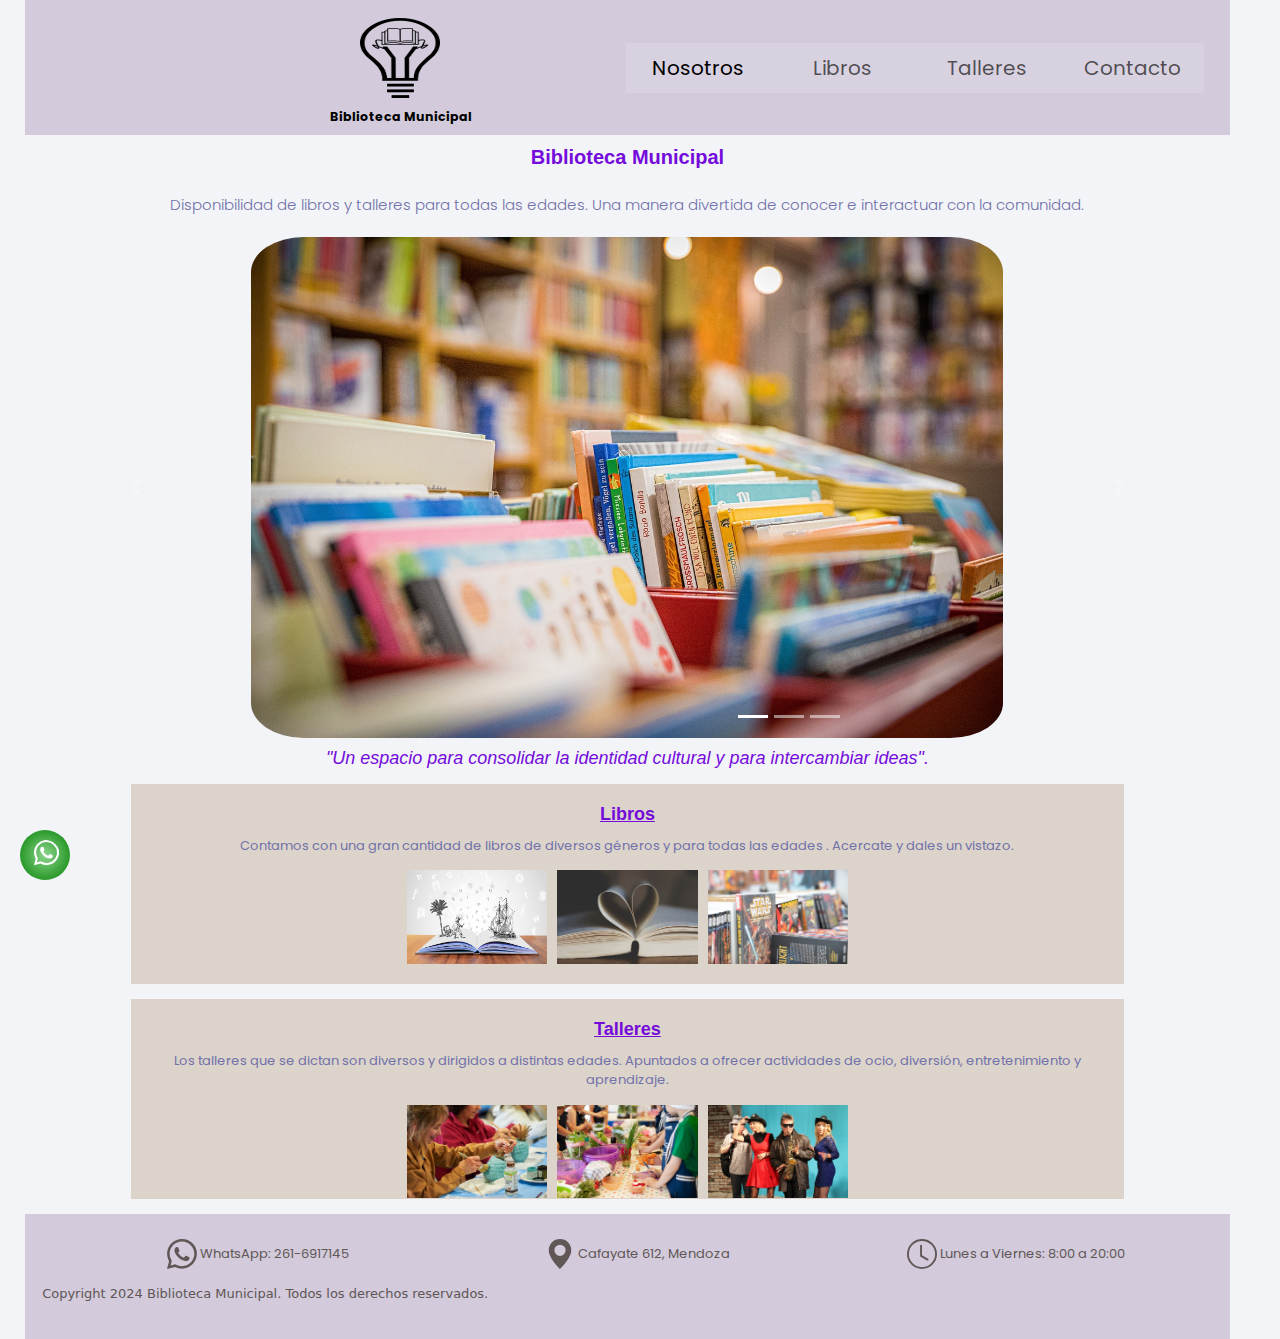
<file: index.html>
<!DOCTYPE html>
<html lang="es">
<head>
    <meta charset="UTF-8">
    <meta name="viewport" content="width=device-width, initial-scale=1.0">
    <link href="https://cdn.jsdelivr.net/npm/bootstrap@5.3.3/dist/css/bootstrap.min.css" rel="stylesheet" integrity="sha384-QWTKZyjpPEjISv5WaRU9OFeRpok6YctnYmDr5pNlyT2bRjXh0JMhjY6hW+ALEwIH" crossorigin="anonymous">
    <link rel="shortcut icon" href="./assets/favicon-16x16.png">
    <link rel="stylesheet" href="./css/styles.css">
    <title>Biblioteca Municipal</title>
</head>
<body>
    <header>
        <nav class="navbar navbar-expand-md">
            <div class="container-fluid">
                <div class="row">
                    <a class="navbar-brand col-sm-6" href="./index.html">
                        <img src="./assets/lightbulb-5379703_1280.png" alt="Logo Biblioteca" class="logo">Biblioteca Municipal
                    </a>
                    <button class="navbar-toggler col-sm-3" type="button" data-bs-toggle="collapse" data-bs-target="#navbarNav" aria-controls="navbarNav" aria-expanded="false" aria-label="Toggle navigation">
                        <span class="navbar-toggler-icon color-icon"></span>
                    </button>
                </div>

                <div class="collapse navbar-collapse" id="navbarNav">
                    <ul class="navbar-nav">
                        <li class="nav-item">
                            <a class="nav-link active" aria-current="page" href="./pages/acerca-de-nosotros.html">Nosotros</a>
                        </li>
                        <li class="nav-item">
                            <a class="nav-link" href="./pages/libros.html">Libros</a>
                        </li>
                        <li class="nav-item">
                            <a class="nav-link" href="./pages/talleres.html">Talleres</a>
                        </li>
                        <li class="nav-item">
                            <a class="nav-link" href="./pages/contacto.html">Contacto</a>
                        </li>
                    </ul>
                </div>
            </div>
        </nav>
    </header>
    <main>
        <section>
            <h1>Biblioteca Municipal</h1>
            <p>Disponibilidad de libros y talleres para todas las edades. Una manera divertida de conocer e interactuar con la comunidad.</p>
            <div id="carouselExampleIndicators" class="carousel slide">
                <div class="carousel-indicators">
                    <button type="button" data-bs-target="#carouselExampleIndicators" data-bs-slide-to="0" class="active" aria-current="true" aria-label="Slide 1"></button>
                    <button type="button" data-bs-target="#carouselExampleIndicators" data-bs-slide-to="1" aria-label="Slide 2"></button>
                    <button type="button" data-bs-target="#carouselExampleIndicators" data-bs-slide-to="2" aria-label="Slide 3"></button>
                </div>
                <div class="carousel-inner">
                    <div class="carousel-item active">
                        <img src="./assets/portada.jpg" alt="Biblioteca1">
                    </div>
                    <div class="carousel-item">
                        <img src="./assets/portada2.jpg" alt="Biblioteca2">
                    </div>
                    <div class="carousel-item">
                        <img src="./assets/portada3.jpg" alt="Biblioteca3">
                    </div>
                </div>
                <button class="carousel-control-prev" type="button" data-bs-target="#carouselExampleIndicators" data-bs-slide="prev">
                    <span class="carousel-control-prev-icon" aria-hidden="true"></span>
                    <span class="visually-hidden">Previous</span>
                </button>
                <button class="carousel-control-next" type="button" data-bs-target="#carouselExampleIndicators" data-bs-slide="next">
                    <span class="carousel-control-next-icon" aria-hidden="true"></span>
                    <span class="visually-hidden">Next</span>
                </button>
            </div>
        </section>
    </main>
    <section>
        <h2><em>"Un espacio para consolidar la identidad cultural y para intercambiar ideas".</em></h2>
        <article>
            <h3><a href="./pages/libros.html">Libros</a></h3>
            <p> Contamos con una gran cantidad de libros de diversos géneros y para todas las edades . Acercate y dales un vistazo.</p>
            <div class="libros">
                <img src="./assets/niños.jpg" alt="Imaginación">
                <img src="./assets/book-3998252_1280.jpg" alt="Libro">
                <img src="./assets/historietas.jpg" alt="Clásicos" >
            </div>
            
        </article>
        <article>
            <h3><a href="./pages/talleres.html">Talleres</a></h3>
            <p>Los talleres que se dictan son diversos y dirigidos a distintas edades. Apuntados a ofrecer actividades de ocio, diversión, entretenimiento y aprendizaje.</p>
            <div class="libros">
                <img src="./assets/workshops-3527974_1280.jpg" alt="Talleres">
                <img src="./assets/tallerninos.jpg" alt="Niños">
                <img src="./assets/tallerteatro (1).jpg" alt="Teatro">
            </div>
        </article>
    </section>
    <div >
        <a href="https://www.whatsapp.com/" target="_blank"><svg xmlns="http://www.w3.org/2000/svg" width="16" height="16" fill="currentColor" class="bi bi-whatsapp btn-wpp" viewBox="0 0 14 19">
            <path d="M13.601 2.326A7.85 7.85 0 0 0 7.994 0C3.627 0 .068 3.558.064 7.926c0 1.399.366 2.76 1.057 3.965L0 16l4.204-1.102a7.9 7.9 0 0 0 3.79.965h.004c4.368 0 7.926-3.558 7.93-7.93A7.9 7.9 0 0 0 13.6 2.326zM7.994 14.521a6.6 6.6 0 0 1-3.356-.92l-.24-.144-2.494.654.666-2.433-.156-.251a6.56 6.56 0 0 1-1.007-3.505c0-3.626 2.957-6.584 6.591-6.584a6.56 6.56 0 0 1 4.66 1.931 6.56 6.56 0 0 1 1.928 4.66c-.004 3.639-2.961 6.592-6.592 6.592m3.615-4.934c-.197-.099-1.17-.578-1.353-.646-.182-.065-.315-.099-.445.099-.133.197-.513.646-.627.775-.114.133-.232.148-.43.05-.197-.1-.836-.308-1.592-.985-.59-.525-.985-1.175-1.103-1.372-.114-.198-.011-.304.088-.403.087-.088.197-.232.296-.346.1-.114.133-.198.198-.33.065-.134.034-.248-.015-.347-.05-.099-.445-1.076-.612-1.47-.16-.389-.323-.335-.445-.34-.114-.007-.247-.007-.38-.007a.73.73 0 0 0-.529.247c-.182.198-.691.677-.691 1.654s.71 1.916.81 2.049c.098.133 1.394 2.132 3.383 2.992.47.205.84.326 1.129.418.475.152.904.129 1.246.08.38-.058 1.171-.48 1.338-.943.164-.464.164-.86.114-.943-.049-.084-.182-.133-.38-.232"/>
        </svg>
        </a>
    </div>
    <footer>
        <nav>
            <!-- iconos rrss linkeados -->
            <ul>
                <li><a href="https://www.whatsapp.com/" target="_blank"><svg xmlns="http://www.w3.org/2000/svg" width="16" height="16" fill="currentColor" class="bi bi-whatsapp" viewBox="0 0 16 16">
                    <path d="M13.601 2.326A7.85 7.85 0 0 0 7.994 0C3.627 0 .068 3.558.064 7.926c0 1.399.366 2.76 1.057 3.965L0 16l4.204-1.102a7.9 7.9 0 0 0 3.79.965h.004c4.368 0 7.926-3.558 7.93-7.93A7.9 7.9 0 0 0 13.6 2.326zM7.994 14.521a6.6 6.6 0 0 1-3.356-.92l-.24-.144-2.494.654.666-2.433-.156-.251a6.56 6.56 0 0 1-1.007-3.505c0-3.626 2.957-6.584 6.591-6.584a6.56 6.56 0 0 1 4.66 1.931 6.56 6.56 0 0 1 1.928 4.66c-.004 3.639-2.961 6.592-6.592 6.592m3.615-4.934c-.197-.099-1.17-.578-1.353-.646-.182-.065-.315-.099-.445.099-.133.197-.513.646-.627.775-.114.133-.232.148-.43.05-.197-.1-.836-.308-1.592-.985-.59-.525-.985-1.175-1.103-1.372-.114-.198-.011-.304.088-.403.087-.088.197-.232.296-.346.1-.114.133-.198.198-.33.065-.134.034-.248-.015-.347-.05-.099-.445-1.076-.612-1.47-.16-.389-.323-.335-.445-.34-.114-.007-.247-.007-.38-.007a.73.73 0 0 0-.529.247c-.182.198-.691.677-.691 1.654s.71 1.916.81 2.049c.098.133 1.394 2.132 3.383 2.992.47.205.84.326 1.129.418.475.152.904.129 1.246.08.38-.058 1.171-.48 1.338-.943.164-.464.164-.86.114-.943-.049-.084-.182-.133-.38-.232"/>
                    </svg></a> WhatsApp: 261-6917145</li>

                <li><a href="https://www.google.com.ar/maps/@-33.0235904,-68.8750592,14z?entry=ttu" target="_blank">
                    <svg xmlns="http://www.w3.org/2000/svg" width="16" height="16" fill="currentColor" class="bi bi-geo-alt-fill" viewBox="0 0 16 16">
                        <path d="M8 16s6-5.686 6-10A6 6 0 0 0 2 6c0 4.314 6 10 6 10m0-7a3 3 0 1 1 0-6 3 3 0 0 1 0 6"/>
                    </svg></a> Cafayate 612, Mendoza</li>

                <li><svg xmlns="http://www.w3.org/2000/svg" width="16" height="16" fill="currentColor" class="bi bi-clock" viewBox="0 0 16 16">
                        <path d="M8 3.5a.5.5 0 0 0-1 0V9a.5.5 0 0 0 .252.434l3.5 2a.5.5 0 0 0 .496-.868L8 8.71z"/>
                        <path d="M8 16A8 8 0 1 0 8 0a8 8 0 0 0 0 16m7-8A7 7 0 1 1 1 8a7 7 0 0 1 14 0"/>
                    </svg> Lunes a Viernes: 8:00 a 20:00 </li>

            </ul>
        </nav>
        <p>Copyright 2024 Biblioteca Municipal. Todos los derechos reservados.</p>
    </footer>
    <script src="https://cdn.jsdelivr.net/npm/bootstrap@5.3.3/dist/js/bootstrap.bundle.min.js" integrity="sha384-YvpcrYf0tY3lHB60NNkmXc5s9fDVZLESaAA55NDzOxhy9GkcIdslK1eN7N6jIeHz" crossorigin="anonymous"></script>   
</body>
</html>
</file>
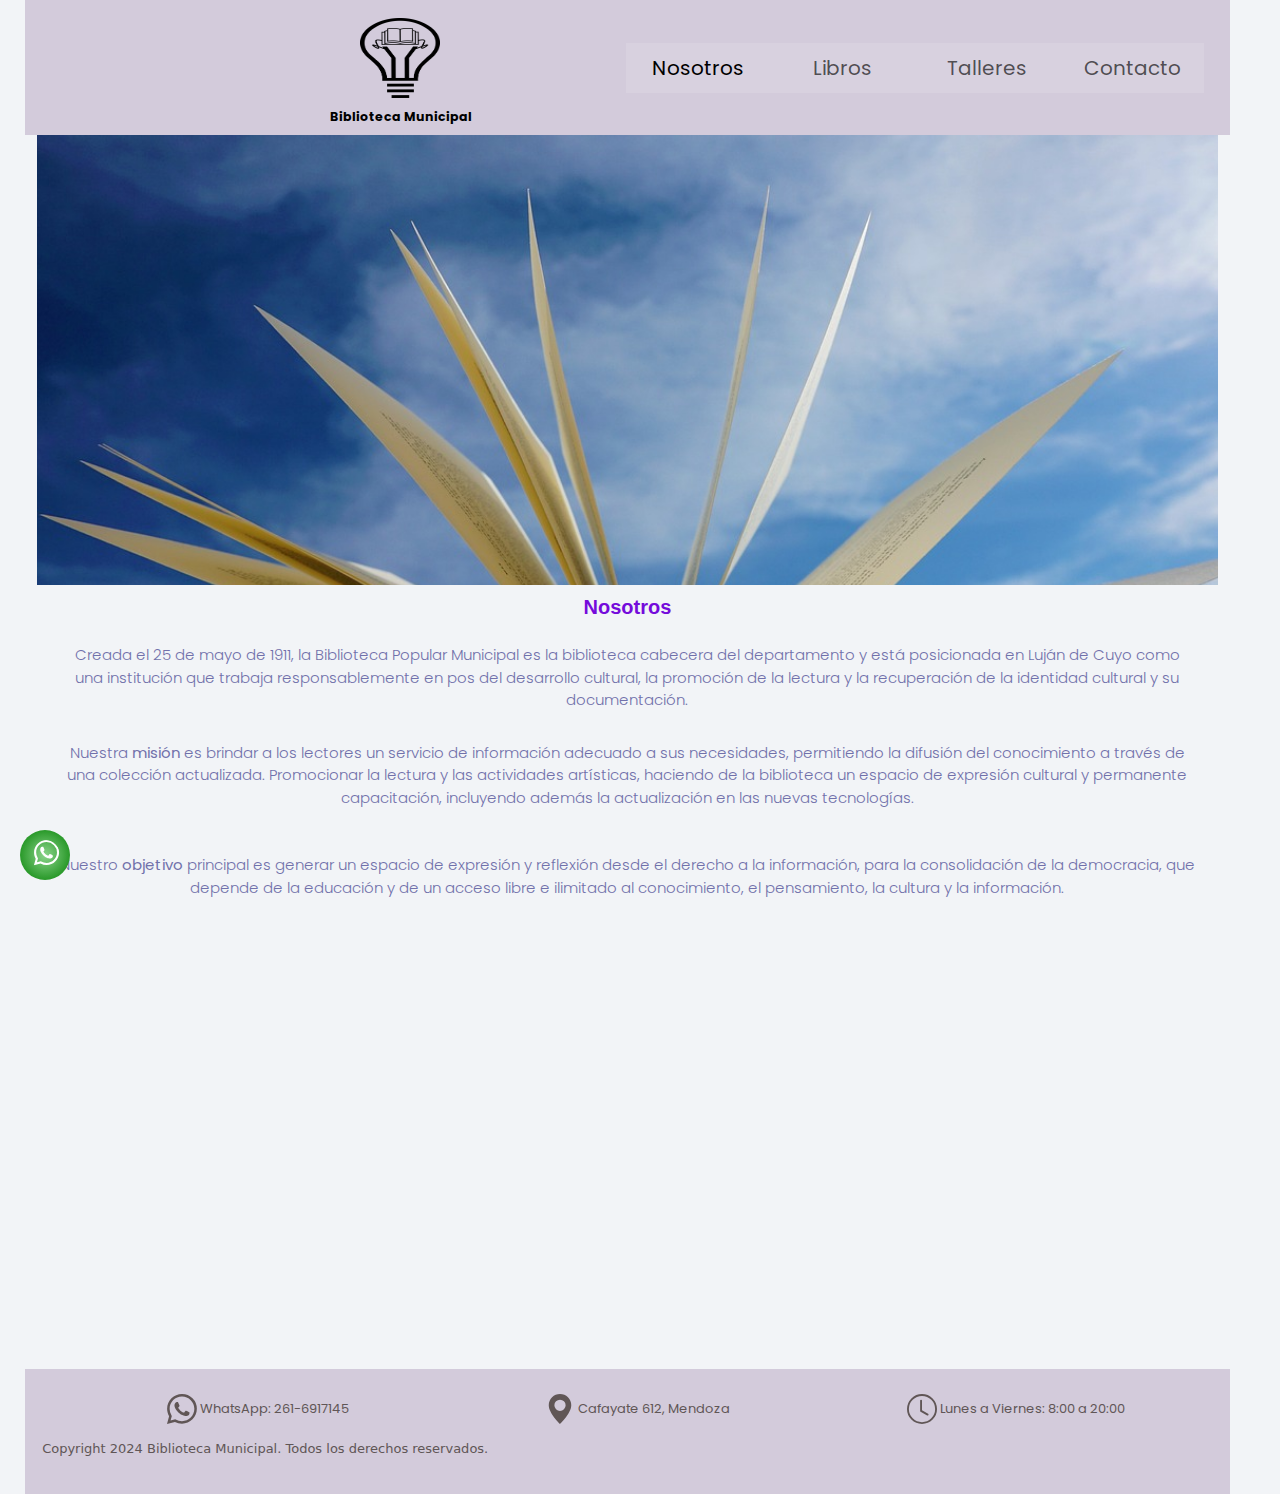
<file: pages/acerca-de-nosotros.html>
<!DOCTYPE html>
<html lang="es">
<head>
    <meta charset="UTF-8">
    <meta name="viewport" content="width=device-width, initial-scale=1.0">
    <link href="https://cdn.jsdelivr.net/npm/bootstrap@5.3.3/dist/css/bootstrap.min.css" rel="stylesheet" integrity="sha384-QWTKZyjpPEjISv5WaRU9OFeRpok6YctnYmDr5pNlyT2bRjXh0JMhjY6hW+ALEwIH" crossorigin="anonymous">
    <link rel="shortcut icon" href="../assets/favicon-16x16.png">
    <link rel="stylesheet" href="../css/styles.css">
    <title>Nosotros</title>
</head>
<body>
    <header>
        <nav class="navbar navbar-expand-md">
            <div class="container-fluid">
                <div class="row">
                    <a class="navbar-brand col-sm-6" href="../index.html">
                        <img src="../assets/lightbulb-5379703_1280.png" alt="Logo Biblioteca" class="logo">Biblioteca Municipal
                    </a>
                    <button class="navbar-toggler col-sm-3" type="button" data-bs-toggle="collapse" data-bs-target="#navbarNav" aria-controls="navbarNav" aria-expanded="false" aria-label="Toggle navigation">
                        <span class="navbar-toggler-icon color-icon"></span>
                    </button>
                </div>
                <div class="collapse navbar-collapse" id="navbarNav">
                    <ul class="navbar-nav">
                        <li class="nav-item">
                            <a class="nav-link active" aria-current="page" href="./acerca-de-nosotros.html">Nosotros</a>
                        </li>
                        <li class="nav-item">
                            <a class="nav-link" href="./libros.html">Libros</a>
                        </li>
                        <li class="nav-item">
                            <a class="nav-link" href="./talleres.html">Talleres</a>
                        </li>
                        <li class="nav-item">
                            <a class="nav-link" href="./contacto.html">Contacto</a>
                        </li>
                    </ul>
                </div>
            </div>
        </nav>
    </header>
    <main>
        <!-- Imagen parallax-->
        <section class="parallax"></section>
        <section>
            <h1>Nosotros</h1>
            <p>Creada el 25 de mayo de 1911, la Biblioteca Popular Municipal  es la biblioteca cabecera del departamento y está posicionada en Luján de Cuyo como una institución que trabaja responsablemente en pos del desarrollo cultural, la promoción de la lectura y la recuperación de la identidad cultural y su documentación.
            </p>
        </section>
        <section>
            <p>Nuestra <strong>misión</strong> es brindar a los lectores un servicio de información adecuado a sus necesidades, permitiendo la difusión del conocimiento a través de una colección actualizada. Promocionar la lectura y las actividades artísticas, haciendo de la biblioteca un espacio de expresión cultural y permanente capacitación, incluyendo además la actualización en las nuevas tecnologías.
            </p>
            <br>
            <p> Nuestro <strong>objetivo</strong> principal es generar un espacio de expresión y reflexión desde el derecho a la información, para la consolidación de la democracia, que depende de la educación y de un acceso libre e ilimitado al conocimiento, el pensamiento, la cultura y la información.
            </p>
        </section>
    </main>
    <div >
        <a href="https://www.whatsapp.com/" target="_blank"><svg xmlns="http://www.w3.org/2000/svg" width="16" height="16" fill="currentColor" class="bi bi-whatsapp btn-wpp" viewBox="0 0 14 19">
            <path d="M13.601 2.326A7.85 7.85 0 0 0 7.994 0C3.627 0 .068 3.558.064 7.926c0 1.399.366 2.76 1.057 3.965L0 16l4.204-1.102a7.9 7.9 0 0 0 3.79.965h.004c4.368 0 7.926-3.558 7.93-7.93A7.9 7.9 0 0 0 13.6 2.326zM7.994 14.521a6.6 6.6 0 0 1-3.356-.92l-.24-.144-2.494.654.666-2.433-.156-.251a6.56 6.56 0 0 1-1.007-3.505c0-3.626 2.957-6.584 6.591-6.584a6.56 6.56 0 0 1 4.66 1.931 6.56 6.56 0 0 1 1.928 4.66c-.004 3.639-2.961 6.592-6.592 6.592m3.615-4.934c-.197-.099-1.17-.578-1.353-.646-.182-.065-.315-.099-.445.099-.133.197-.513.646-.627.775-.114.133-.232.148-.43.05-.197-.1-.836-.308-1.592-.985-.59-.525-.985-1.175-1.103-1.372-.114-.198-.011-.304.088-.403.087-.088.197-.232.296-.346.1-.114.133-.198.198-.33.065-.134.034-.248-.015-.347-.05-.099-.445-1.076-.612-1.47-.16-.389-.323-.335-.445-.34-.114-.007-.247-.007-.38-.007a.73.73 0 0 0-.529.247c-.182.198-.691.677-.691 1.654s.71 1.916.81 2.049c.098.133 1.394 2.132 3.383 2.992.47.205.84.326 1.129.418.475.152.904.129 1.246.08.38-.058 1.171-.48 1.338-.943.164-.464.164-.86.114-.943-.049-.084-.182-.133-.38-.232"/>
        </svg>
        </a>
    </div>
    <aside class="parallax"></aside>
    <footer>
        <nav>
            <!-- iconos rrss linkeados -->
            <ul>
                <li><a href="https://www.whatsapp.com/" target="_blank"><svg xmlns="http://www.w3.org/2000/svg" width="16" height="16" fill="currentColor" class="bi bi-whatsapp" viewBox="0 0 16 16">
                    <path d="M13.601 2.326A7.85 7.85 0 0 0 7.994 0C3.627 0 .068 3.558.064 7.926c0 1.399.366 2.76 1.057 3.965L0 16l4.204-1.102a7.9 7.9 0 0 0 3.79.965h.004c4.368 0 7.926-3.558 7.93-7.93A7.9 7.9 0 0 0 13.6 2.326zM7.994 14.521a6.6 6.6 0 0 1-3.356-.92l-.24-.144-2.494.654.666-2.433-.156-.251a6.56 6.56 0 0 1-1.007-3.505c0-3.626 2.957-6.584 6.591-6.584a6.56 6.56 0 0 1 4.66 1.931 6.56 6.56 0 0 1 1.928 4.66c-.004 3.639-2.961 6.592-6.592 6.592m3.615-4.934c-.197-.099-1.17-.578-1.353-.646-.182-.065-.315-.099-.445.099-.133.197-.513.646-.627.775-.114.133-.232.148-.43.05-.197-.1-.836-.308-1.592-.985-.59-.525-.985-1.175-1.103-1.372-.114-.198-.011-.304.088-.403.087-.088.197-.232.296-.346.1-.114.133-.198.198-.33.065-.134.034-.248-.015-.347-.05-.099-.445-1.076-.612-1.47-.16-.389-.323-.335-.445-.34-.114-.007-.247-.007-.38-.007a.73.73 0 0 0-.529.247c-.182.198-.691.677-.691 1.654s.71 1.916.81 2.049c.098.133 1.394 2.132 3.383 2.992.47.205.84.326 1.129.418.475.152.904.129 1.246.08.38-.058 1.171-.48 1.338-.943.164-.464.164-.86.114-.943-.049-.084-.182-.133-.38-.232"/>
                </svg></a> WhatsApp: 261-6917145</li>

                <li><a href="https://www.google.com.ar/maps/@-33.0235904,-68.8750592,14z?entry=ttu" target="_blank">
                    <svg xmlns="http://www.w3.org/2000/svg" width="16" height="16" fill="currentColor" class="bi bi-geo-alt-fill" viewBox="0 0 16 16">
                        <path d="M8 16s6-5.686 6-10A6 6 0 0 0 2 6c0 4.314 6 10 6 10m0-7a3 3 0 1 1 0-6 3 3 0 0 1 0 6"/>
                    </svg></a> Cafayate 612, Mendoza</li>

                    <li><svg xmlns="http://www.w3.org/2000/svg" width="16" height="16" fill="currentColor" class="bi bi-clock" viewBox="0 0 16 16">
                        <path d="M8 3.5a.5.5 0 0 0-1 0V9a.5.5 0 0 0 .252.434l3.5 2a.5.5 0 0 0 .496-.868L8 8.71z"/>
                        <path d="M8 16A8 8 0 1 0 8 0a8 8 0 0 0 0 16m7-8A7 7 0 1 1 1 8a7 7 0 0 1 14 0"/>
                    </svg> Lunes a Viernes: 8:00 a 20:00 </li>

            </ul>
        </nav>
        <p>Copyright 2024 Biblioteca Municipal. Todos los derechos reservados.</p>
    </footer>
    <script src="https://cdn.jsdelivr.net/npm/bootstrap@5.3.3/dist/js/bootstrap.bundle.min.js" integrity="sha384-YvpcrYf0tY3lHB60NNkmXc5s9fDVZLESaAA55NDzOxhy9GkcIdslK1eN7N6jIeHz" crossorigin="anonymous"></script>
</body>
</html>
</file>
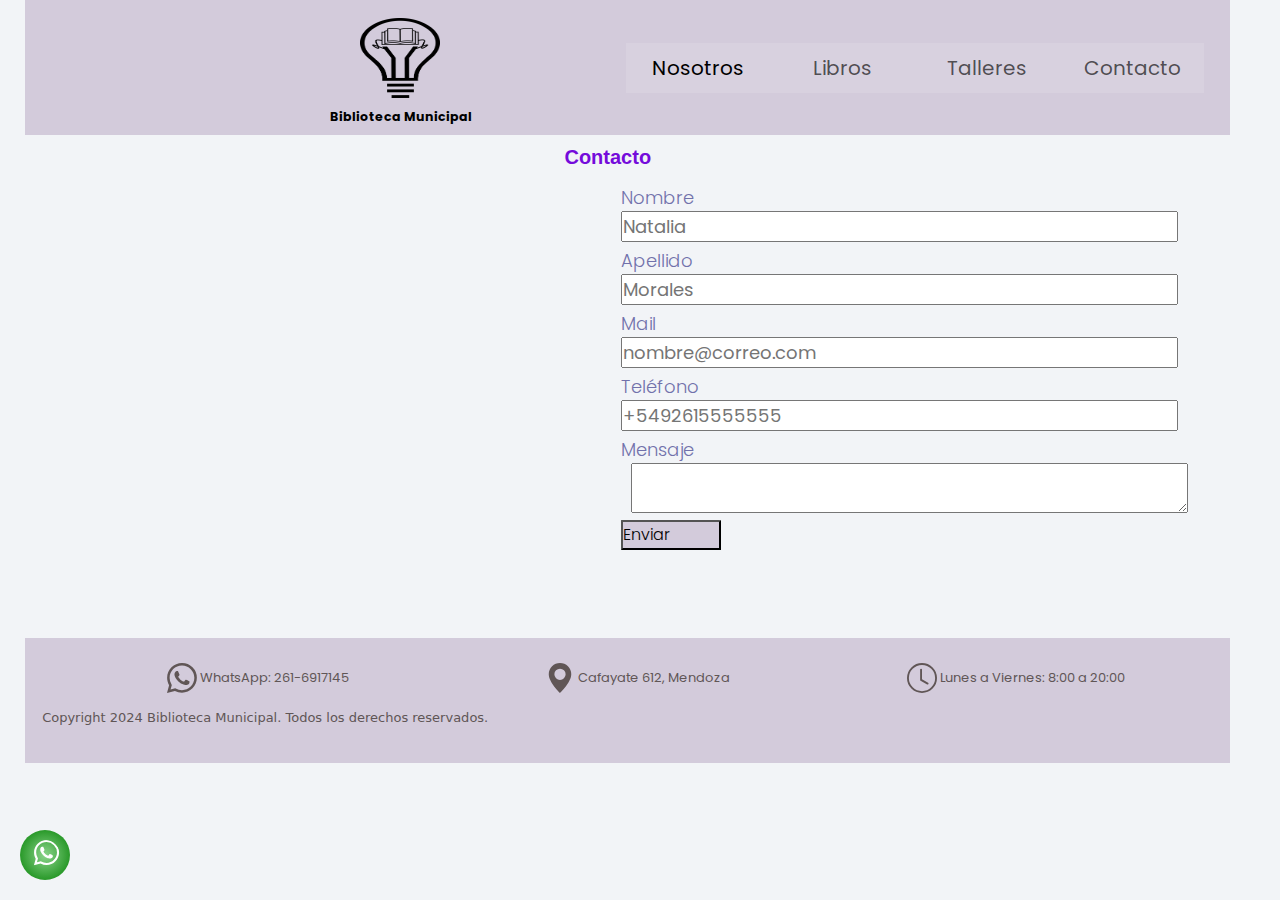
<file: pages/contacto.html>
<!DOCTYPE html>
<html lang="es">
<head>
    <meta charset="UTF-8">
    <meta name="viewport" content="width=device-width, initial-scale=1.0">
    <link href="https://cdn.jsdelivr.net/npm/bootstrap@5.3.3/dist/css/bootstrap.min.css" rel="stylesheet" integrity="sha384-QWTKZyjpPEjISv5WaRU9OFeRpok6YctnYmDr5pNlyT2bRjXh0JMhjY6hW+ALEwIH" crossorigin="anonymous">
    <link rel="shortcut icon" href="../assets/favicon-16x16.png">
    <link rel="stylesheet" href="../css/styles.css">
    <title>Contacto</title>
</head>
<body>
    <header>
        <nav class="navbar navbar-expand-md">
            <div class="container-fluid">
                <div class="row">
                    <a class="navbar-brand col-sm-6" href="../index.html">
                        <img src="../assets/lightbulb-5379703_1280.png" alt="Logo Biblioteca" class="logo">Biblioteca Municipal
                    </a>
                    <button class="navbar-toggler col-sm-3" type="button" data-bs-toggle="collapse" data-bs-target="#navbarNav" aria-controls="navbarNav" aria-expanded="false" aria-label="Toggle navigation">
                        <span class="navbar-toggler-icon color-icon"></span>
                    </button>
                </div>
                <div class="collapse navbar-collapse" id="navbarNav">
                    <ul class="navbar-nav">
                        <li class="nav-item">
                            <a class="nav-link active" aria-current="page" href="./acerca-de-nosotros.html">Nosotros</a>
                        </li>
                        <li class="nav-item">
                            <a class="nav-link" href="./libros.html">Libros</a>
                        </li>
                        <li class="nav-item">
                            <a class="nav-link" href="./talleres.html">Talleres</a>
                        </li>
                        <li class="nav-item">
                            <a class="nav-link" href="./contacto.html">Contacto</a>
                        </li>
                    </ul>
                </div>
            </div>
        </nav>
    </header>
    <main class="container-fluid">
        <section class="row">
            <div class="col-12">
                <h1>Contacto</h1>
            </div>
            <div class="col-sm-12 col-md-6">
                <iframe src="https://www.google.com/maps/embed?pb=!1m18!1m12!1m3!1d1673.7935179159035!2d-68.84734126136631!3d-32.96191079339675!2m3!1f0!2f0!3f0!3m2!1i1024!2i768!4f13.1!3m3!1m2!1s0x967e0ba5f302a7af%3A0xb6b54bc913b01a74!2sCafayate%20612%2C%20Luj%C3%A1n%20de%20Cuyo%2C%20Mendoza!5e0!3m2!1ses!2sar!4v1712606225138!5m2!1ses!2sar" width="600" height="450" style="border:0;" allowfullscreen="" loading="lazy" referrerpolicy="no-referrer-when-downgrade"></iframe>
            </div>
            <div class="col-sm-12 col-md-6">
                <form>
                    <label for="nombre">Nombre</label>
                    <input type="text" name="name" id="nombre" placeholder="Natalia">
                    <label for="apellido">Apellido</label>
                    <input type="text" name="apellido" id="apellido" placeholder="Morales">
                    <label for="email">Mail</label>
                    <input type="email" name="correo" id="email" placeholder="nombre@correo.com">
                    <label for="celular">Teléfono</label>
                    <input type="tel" name="tel" id="celular" placeholder="+5492615555555">
                    <label for="mensaje">Mensaje</label>
                    <textarea name="message" id="mensaje" cols="30" rows="10"></textarea>
                    <input type="submit" value="Enviar" class="btn-submit">
                </form>
            </div>
        </section>
    </main>
    <div>
        <a href="https://www.whatsapp.com/" target="_blank"><svg xmlns="http://www.w3.org/2000/svg" width="16" height="16" fill="currentColor" class="bi bi-whatsapp btn-wpp" viewBox="0 0 14 19">
            <path d="M13.601 2.326A7.85 7.85 0 0 0 7.994 0C3.627 0 .068 3.558.064 7.926c0 1.399.366 2.76 1.057 3.965L0 16l4.204-1.102a7.9 7.9 0 0 0 3.79.965h.004c4.368 0 7.926-3.558 7.93-7.93A7.9 7.9 0 0 0 13.6 2.326zM7.994 14.521a6.6 6.6 0 0 1-3.356-.92l-.24-.144-2.494.654.666-2.433-.156-.251a6.56 6.56 0 0 1-1.007-3.505c0-3.626 2.957-6.584 6.591-6.584a6.56 6.56 0 0 1 4.66 1.931 6.56 6.56 0 0 1 1.928 4.66c-.004 3.639-2.961 6.592-6.592 6.592m3.615-4.934c-.197-.099-1.17-.578-1.353-.646-.182-.065-.315-.099-.445.099-.133.197-.513.646-.627.775-.114.133-.232.148-.43.05-.197-.1-.836-.308-1.592-.985-.59-.525-.985-1.175-1.103-1.372-.114-.198-.011-.304.088-.403.087-.088.197-.232.296-.346.1-.114.133-.198.198-.33.065-.134.034-.248-.015-.347-.05-.099-.445-1.076-.612-1.47-.16-.389-.323-.335-.445-.34-.114-.007-.247-.007-.38-.007a.73.73 0 0 0-.529.247c-.182.198-.691.677-.691 1.654s.71 1.916.81 2.049c.098.133 1.394 2.132 3.383 2.992.47.205.84.326 1.129.418.475.152.904.129 1.246.08.38-.058 1.171-.48 1.338-.943.164-.464.164-.86.114-.943-.049-.084-.182-.133-.38-.232"/>
        </svg>
        </a>
    </div>
    <footer>
        <nav>
            <!--iconos rrss linkeados-->
            <ul>
                <li><a href="https://www.whatsapp.com/" target="_blank"><svg xmlns="http://www.w3.org/2000/svg" width="16" height="16" fill="currentColor" class="bi bi-whatsapp" viewBox="0 0 16 16">
                    <path d="M13.601 2.326A7.85 7.85 0 0 0 7.994 0C3.627 0 .068 3.558.064 7.926c0 1.399.366 2.76 1.057 3.965L0 16l4.204-1.102a7.9 7.9 0 0 0 3.79.965h.004c4.368 0 7.926-3.558 7.93-7.93A7.9 7.9 0 0 0 13.6 2.326zM7.994 14.521a6.6 6.6 0 0 1-3.356-.92l-.24-.144-2.494.654.666-2.433-.156-.251a6.56 6.56 0 0 1-1.007-3.505c0-3.626 2.957-6.584 6.591-6.584a6.56 6.56 0 0 1 4.66 1.931 6.56 6.56 0 0 1 1.928 4.66c-.004 3.639-2.961 6.592-6.592 6.592m3.615-4.934c-.197-.099-1.17-.578-1.353-.646-.182-.065-.315-.099-.445.099-.133.197-.513.646-.627.775-.114.133-.232.148-.43.05-.197-.1-.836-.308-1.592-.985-.59-.525-.985-1.175-1.103-1.372-.114-.198-.011-.304.088-.403.087-.088.197-.232.296-.346.1-.114.133-.198.198-.33.065-.134.034-.248-.015-.347-.05-.099-.445-1.076-.612-1.47-.16-.389-.323-.335-.445-.34-.114-.007-.247-.007-.38-.007a.73.73 0 0 0-.529.247c-.182.198-.691.677-.691 1.654s.71 1.916.81 2.049c.098.133 1.394 2.132 3.383 2.992.47.205.84.326 1.129.418.475.152.904.129 1.246.08.38-.058 1.171-.48 1.338-.943.164-.464.164-.86.114-.943-.049-.084-.182-.133-.38-.232"/>
                </svg></a> WhatsApp: 261-6917145</li>

                <li><a href="https://www.google.com.ar/maps/@-33.0235904,-68.8750592,14z?entry=ttu" target="_blank">
                    <svg xmlns="http://www.w3.org/2000/svg" width="16" height="16" fill="currentColor" class="bi bi-geo-alt-fill" viewBox="0 0 16 16">
                        <path d="M8 16s6-5.686 6-10A6 6 0 0 0 2 6c0 4.314 6 10 6 10m0-7a3 3 0 1 1 0-6 3 3 0 0 1 0 6"/>
                    </svg></a> Cafayate 612, Mendoza</li>

                    <li><svg xmlns="http://www.w3.org/2000/svg" width="16" height="16" fill="currentColor" class="bi bi-clock" viewBox="0 0 16 16">
                        <path d="M8 3.5a.5.5 0 0 0-1 0V9a.5.5 0 0 0 .252.434l3.5 2a.5.5 0 0 0 .496-.868L8 8.71z"/>
                        <path d="M8 16A8 8 0 1 0 8 0a8 8 0 0 0 0 16m7-8A7 7 0 1 1 1 8a7 7 0 0 1 14 0"/>
                    </svg> Lunes a Viernes: 8:00 a 20:00 </li>

            </ul>
        </nav>
        <p>Copyright 2024 Biblioteca Municipal. Todos los derechos reservados.</p>
    </footer>
    <script src="https://cdn.jsdelivr.net/npm/bootstrap@5.3.3/dist/js/bootstrap.bundle.min.js" integrity="sha384-YvpcrYf0tY3lHB60NNkmXc5s9fDVZLESaAA55NDzOxhy9GkcIdslK1eN7N6jIeHz" crossorigin="anonymous"></script>
</body>
</html>
</file>
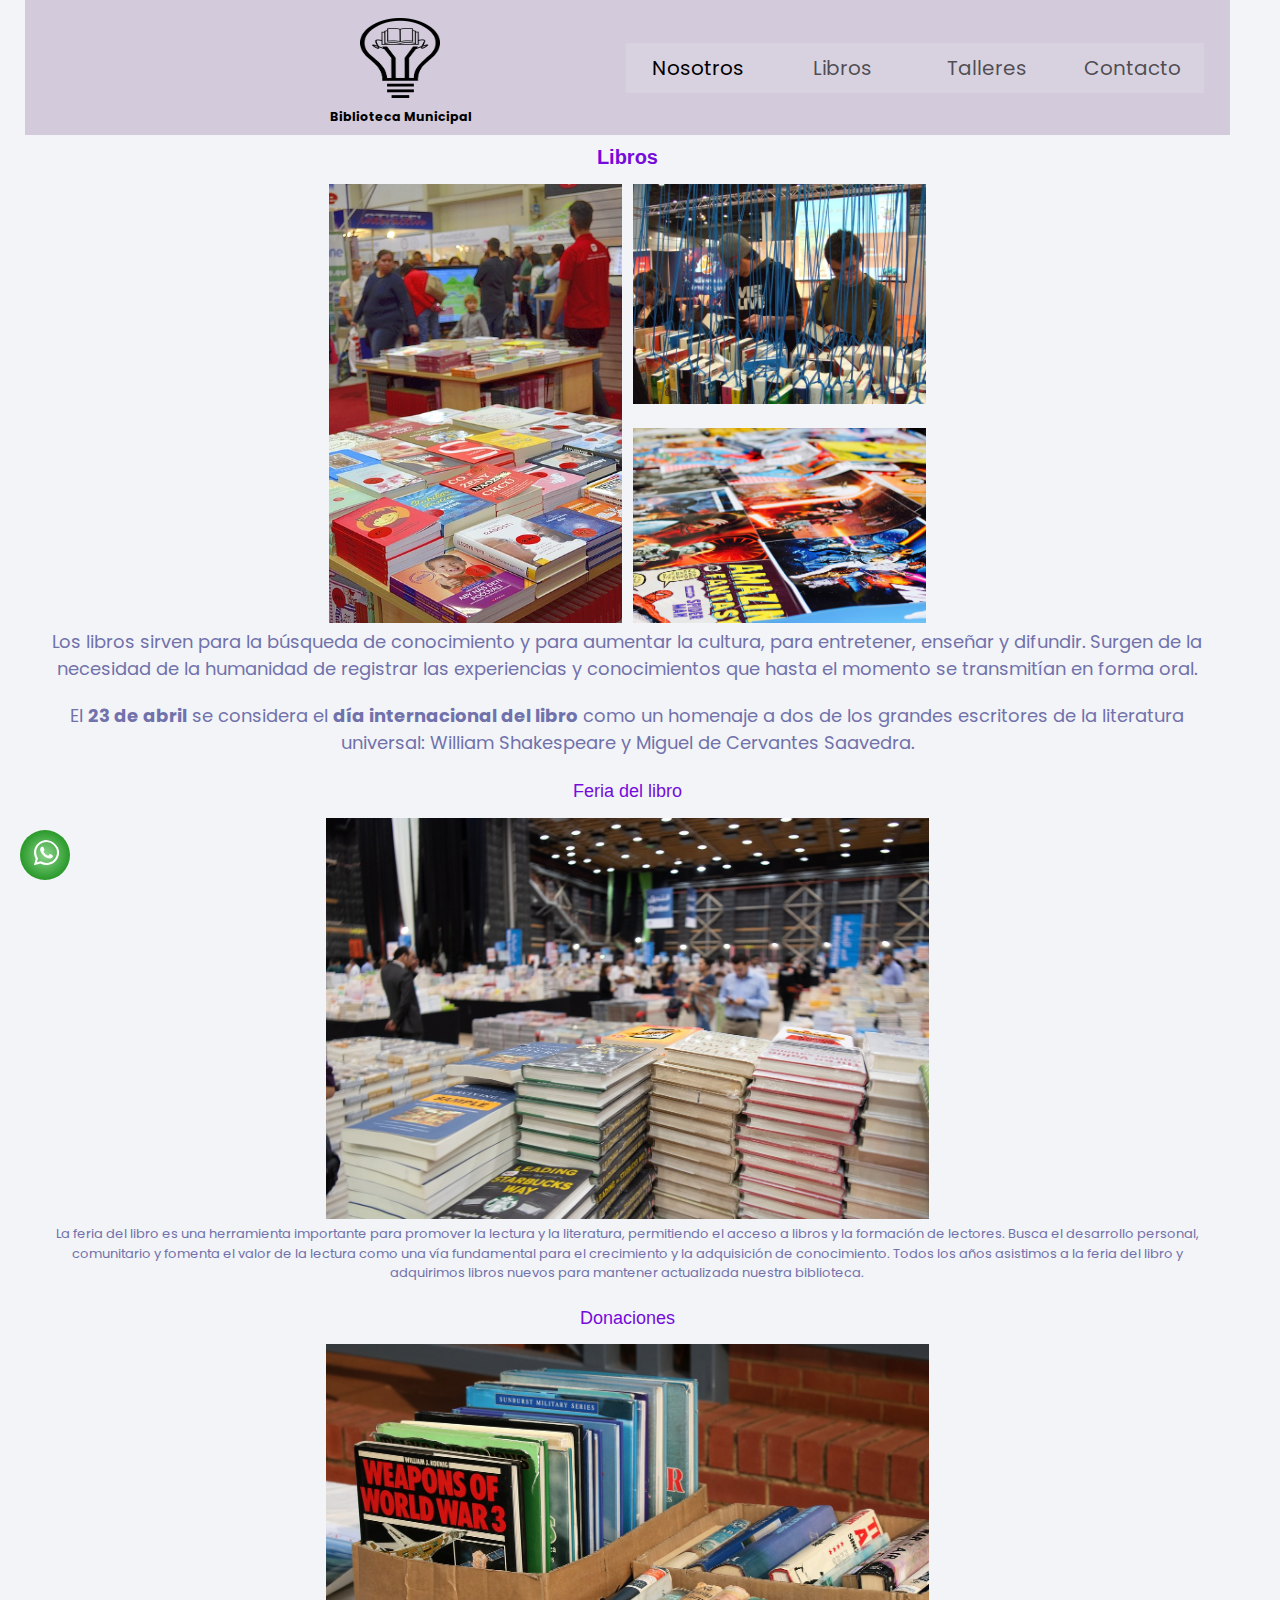
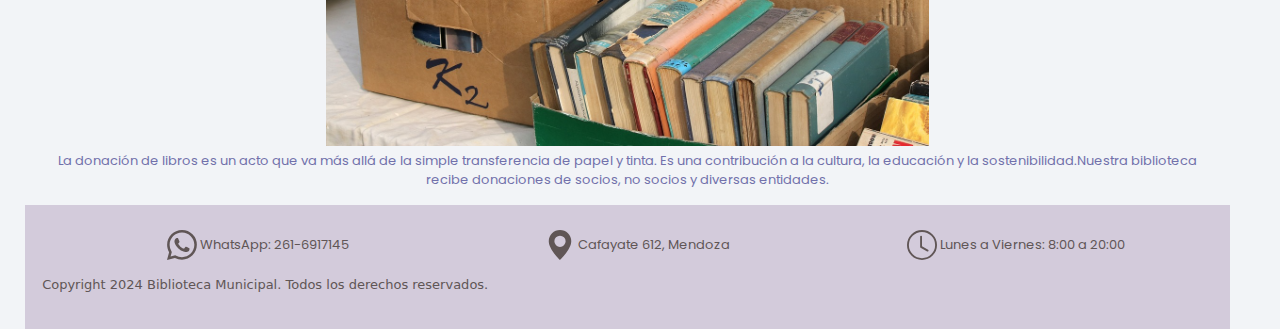
<file: pages/libros.html>
<!DOCTYPE html>
<html lang="es">
<head>
    <meta charset="UTF-8">
    <meta name="viewport" content="width=device-width, initial-scale=1.0">
    <link href="https://cdn.jsdelivr.net/npm/bootstrap@5.3.3/dist/css/bootstrap.min.css" rel="stylesheet" integrity="sha384-QWTKZyjpPEjISv5WaRU9OFeRpok6YctnYmDr5pNlyT2bRjXh0JMhjY6hW+ALEwIH" crossorigin="anonymous">
    <link rel="shortcut icon" href="../assets/favicon-16x16.png">
    <link rel="stylesheet" href="../css/styles.css">
    <title>Libros</title>
</head>
<body>
    <header>
        <nav class="navbar navbar-expand-md">
            <div class="container-fluid">
                <div class="row">
                    <a class="navbar-brand col-sm-6" href="../index.html">
                        <img src="../assets/lightbulb-5379703_1280.png" alt="Logo Biblioteca" class="logo">Biblioteca Municipal
                    </a>
                    <button class="navbar-toggler col-sm-3" type="button" data-bs-toggle="collapse" data-bs-target="#navbarNav" aria-controls="navbarNav" aria-expanded="false" aria-label="Toggle navigation">
                        <span class="navbar-toggler-icon color-icon"></span>
                    </button>
                </div>
                <div class="collapse navbar-collapse" id="navbarNav">
                    <ul class="navbar-nav">
                        <li class="nav-item">
                            <a class="nav-link active" aria-current="page" href="./acerca-de-nosotros.html">Nosotros</a>
                        </li>
                        <li class="nav-item">
                            <a class="nav-link" href="./libros.html">Libros</a>
                        </li>
                        <li class="nav-item">
                            <a class="nav-link" href="./talleres.html">Talleres</a>
                        </li>
                        <li class="nav-item">
                            <a class="nav-link" href="./contacto.html">Contacto</a>
                        </li>
                    </ul>
                </div>
            </div>
        </nav>
    </header>
    <main>
        <h1>Libros</h1>
        <div class="grid-galeria">
            <img src="../assets/feria1.jpg" alt="libro1" class="galeria-img-uno">
            <img src="../assets/feria2.jpg" alt="libro2" class="galeria-img-dos">
            <img src="../assets/feria3.jpg" alt="libro3" class="galeria-img-tres">
        </div>
        <p>Los libros sirven para la búsqueda de conocimiento y para aumentar la cultura, para entretener, enseñar y difundir. Surgen de la necesidad de la humanidad de registrar las experiencias y conocimientos que hasta el momento se transmitían en forma oral.
        </p>
        <p>El <strong>23 de abril</strong>  se considera el <strong>día internacional del libro</strong>  como un homenaje a dos de los grandes escritores de la literatura universal: William Shakespeare y Miguel de Cervantes Saavedra.
        </p>
    </main>
    <section>
        <h2>Feria del libro</h2>
        <img src="../assets/books-5053733_1280.jpg" alt="Feria del libro" class="feria-img">
        <p>La feria del libro es una herramienta importante para promover la lectura y la literatura, permitiendo el acceso a libros y la formación de lectores. Busca el desarrollo personal, comunitario y fomenta el valor de la lectura como una vía fundamental para el crecimiento y la adquisición de conocimiento. Todos los años asistimos a la feria del libro y adquirimos libros nuevos para mantener actualizada nuestra biblioteca.</p>
    </section>
    <section>
        <h2>Donaciones</h2>
        <img src="../assets/collection-of-old-books-3187708_1280.jpg" alt="Donaciones"  class="donaciones-img">
        <p>La donación de libros es un acto que va más allá de la simple transferencia de papel y tinta. Es una contribución a la cultura, la educación y la sostenibilidad.Nuestra biblioteca recibe donaciones de socios, no socios y diversas entidades.</p>    
    </section>
    <div >
        <a href="https://www.whatsapp.com/" target="_blank"><svg xmlns="http://www.w3.org/2000/svg" width="16" height="16" fill="currentColor" class="bi bi-whatsapp btn-wpp" viewBox="0 0 14 19">
            <path d="M13.601 2.326A7.85 7.85 0 0 0 7.994 0C3.627 0 .068 3.558.064 7.926c0 1.399.366 2.76 1.057 3.965L0 16l4.204-1.102a7.9 7.9 0 0 0 3.79.965h.004c4.368 0 7.926-3.558 7.93-7.93A7.9 7.9 0 0 0 13.6 2.326zM7.994 14.521a6.6 6.6 0 0 1-3.356-.92l-.24-.144-2.494.654.666-2.433-.156-.251a6.56 6.56 0 0 1-1.007-3.505c0-3.626 2.957-6.584 6.591-6.584a6.56 6.56 0 0 1 4.66 1.931 6.56 6.56 0 0 1 1.928 4.66c-.004 3.639-2.961 6.592-6.592 6.592m3.615-4.934c-.197-.099-1.17-.578-1.353-.646-.182-.065-.315-.099-.445.099-.133.197-.513.646-.627.775-.114.133-.232.148-.43.05-.197-.1-.836-.308-1.592-.985-.59-.525-.985-1.175-1.103-1.372-.114-.198-.011-.304.088-.403.087-.088.197-.232.296-.346.1-.114.133-.198.198-.33.065-.134.034-.248-.015-.347-.05-.099-.445-1.076-.612-1.47-.16-.389-.323-.335-.445-.34-.114-.007-.247-.007-.38-.007a.73.73 0 0 0-.529.247c-.182.198-.691.677-.691 1.654s.71 1.916.81 2.049c.098.133 1.394 2.132 3.383 2.992.47.205.84.326 1.129.418.475.152.904.129 1.246.08.38-.058 1.171-.48 1.338-.943.164-.464.164-.86.114-.943-.049-.084-.182-.133-.38-.232"/>
        </svg>
        </a>
    </div>
    <footer>
        <nav>
            <!--iconos rrss linkeados-->
            <ul>
                <li><a href="https://www.whatsapp.com/" target="_blank"><svg xmlns="http://www.w3.org/2000/svg" width="16" height="16" fill="currentColor" class="bi bi-whatsapp" viewBox="0 0 16 16">
                    <path d="M13.601 2.326A7.85 7.85 0 0 0 7.994 0C3.627 0 .068 3.558.064 7.926c0 1.399.366 2.76 1.057 3.965L0 16l4.204-1.102a7.9 7.9 0 0 0 3.79.965h.004c4.368 0 7.926-3.558 7.93-7.93A7.9 7.9 0 0 0 13.6 2.326zM7.994 14.521a6.6 6.6 0 0 1-3.356-.92l-.24-.144-2.494.654.666-2.433-.156-.251a6.56 6.56 0 0 1-1.007-3.505c0-3.626 2.957-6.584 6.591-6.584a6.56 6.56 0 0 1 4.66 1.931 6.56 6.56 0 0 1 1.928 4.66c-.004 3.639-2.961 6.592-6.592 6.592m3.615-4.934c-.197-.099-1.17-.578-1.353-.646-.182-.065-.315-.099-.445.099-.133.197-.513.646-.627.775-.114.133-.232.148-.43.05-.197-.1-.836-.308-1.592-.985-.59-.525-.985-1.175-1.103-1.372-.114-.198-.011-.304.088-.403.087-.088.197-.232.296-.346.1-.114.133-.198.198-.33.065-.134.034-.248-.015-.347-.05-.099-.445-1.076-.612-1.47-.16-.389-.323-.335-.445-.34-.114-.007-.247-.007-.38-.007a.73.73 0 0 0-.529.247c-.182.198-.691.677-.691 1.654s.71 1.916.81 2.049c.098.133 1.394 2.132 3.383 2.992.47.205.84.326 1.129.418.475.152.904.129 1.246.08.38-.058 1.171-.48 1.338-.943.164-.464.164-.86.114-.943-.049-.084-.182-.133-.38-.232"/>
                </svg></a> WhatsApp: 261-6917145</li>

                <li><a href="https://www.google.com.ar/maps/@-33.0235904,-68.8750592,14z?entry=ttu" target="_blank">
                    <svg xmlns="http://www.w3.org/2000/svg" width="16" height="16" fill="currentColor" class="bi bi-geo-alt-fill" viewBox="0 0 16 16">
                        <path d="M8 16s6-5.686 6-10A6 6 0 0 0 2 6c0 4.314 6 10 6 10m0-7a3 3 0 1 1 0-6 3 3 0 0 1 0 6"/>
                    </svg></a> Cafayate 612, Mendoza</li>

                    <li><svg xmlns="http://www.w3.org/2000/svg" width="16" height="16" fill="currentColor" class="bi bi-clock" viewBox="0 0 16 16">
                        <path d="M8 3.5a.5.5 0 0 0-1 0V9a.5.5 0 0 0 .252.434l3.5 2a.5.5 0 0 0 .496-.868L8 8.71z"/>
                        <path d="M8 16A8 8 0 1 0 8 0a8 8 0 0 0 0 16m7-8A7 7 0 1 1 1 8a7 7 0 0 1 14 0"/>
                    </svg> Lunes a Viernes: 8:00 a 20:00 </li>

            </ul>
        </nav>
        <p>Copyright 2024 Biblioteca Municipal. Todos los derechos reservados.</p>
    </footer>
    <script src="https://cdn.jsdelivr.net/npm/bootstrap@5.3.3/dist/js/bootstrap.bundle.min.js" integrity="sha384-YvpcrYf0tY3lHB60NNkmXc5s9fDVZLESaAA55NDzOxhy9GkcIdslK1eN7N6jIeHz" crossorigin="anonymous"></script>
</body>
</html>
</file>
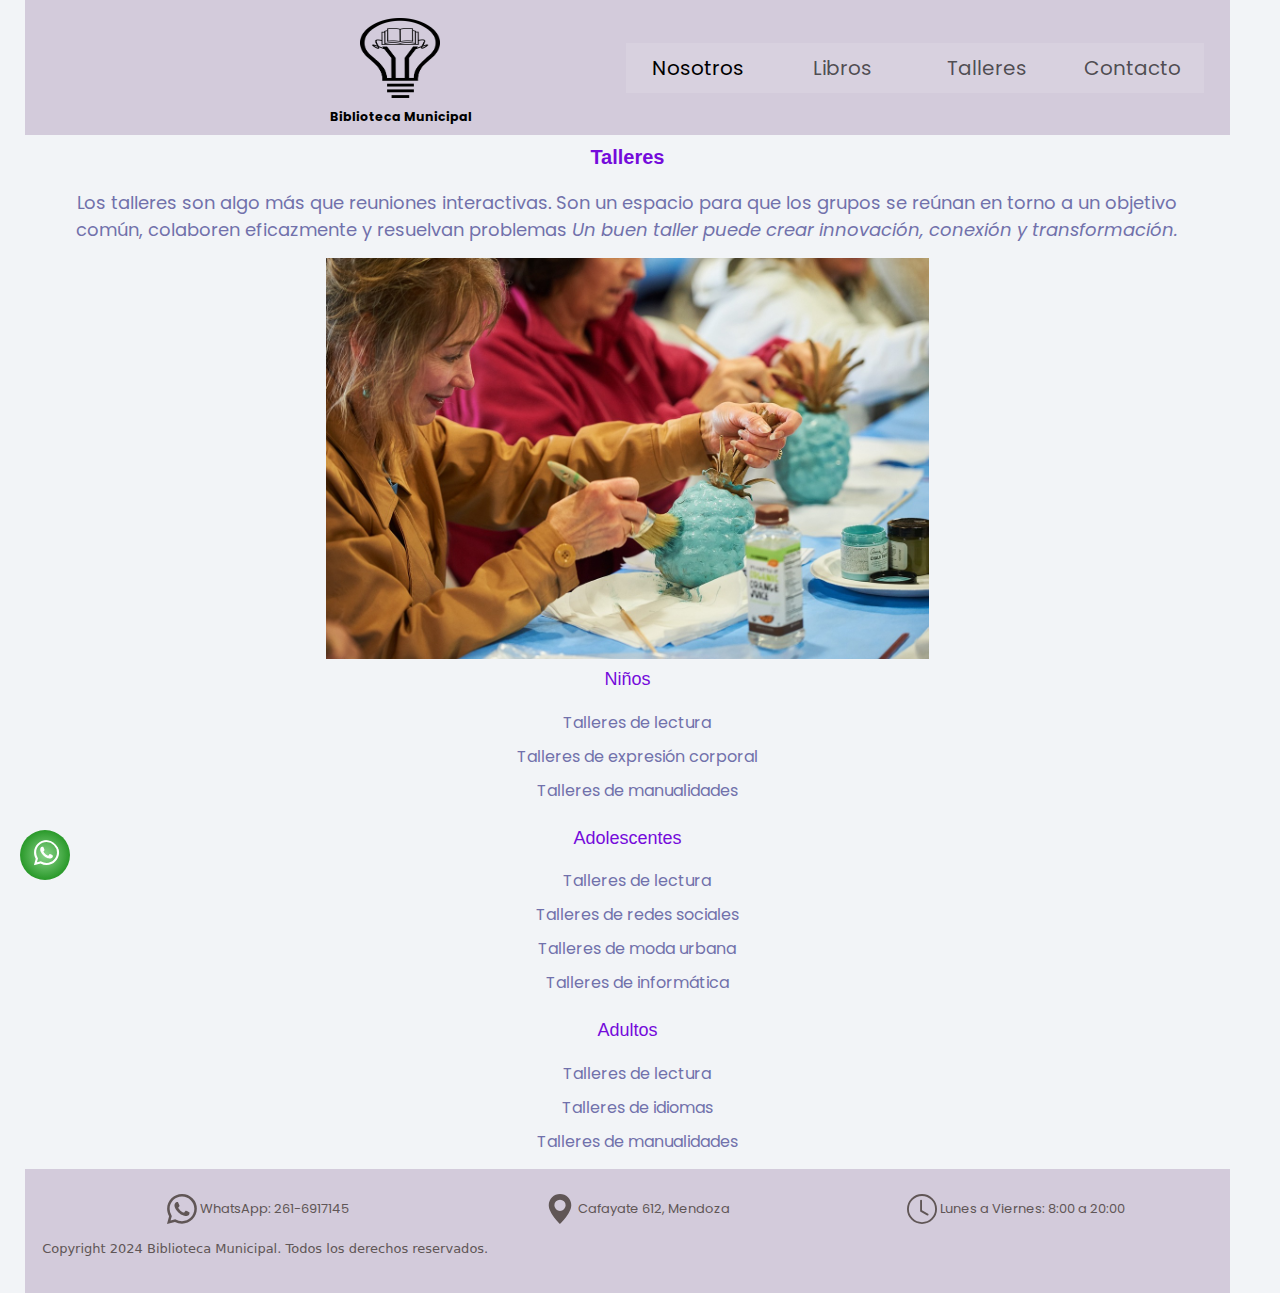
<file: pages/talleres.html>
<!DOCTYPE html>
<html lang="es">
<head>
    <meta charset="UTF-8">
    <meta name="viewport" content="width=device-width, initial-scale=1.0">
    <link href="https://cdn.jsdelivr.net/npm/bootstrap@5.3.3/dist/css/bootstrap.min.css" rel="stylesheet" integrity="sha384-QWTKZyjpPEjISv5WaRU9OFeRpok6YctnYmDr5pNlyT2bRjXh0JMhjY6hW+ALEwIH" crossorigin="anonymous">
    <link rel="shortcut icon" href="../assets/favicon-16x16.png">
    <link rel="stylesheet" href="../css/styles.css">
    <title>Talleres</title>
</head>
<body>
    <header>
        <nav class="navbar navbar-expand-md">
            <div class="container-fluid">
                <div class="row">
                    <a class="navbar-brand col-sm-6" href="../index.html">
                        <img src="../assets/lightbulb-5379703_1280.png" alt="Logo Biblioteca" class="logo">Biblioteca Municipal
                    </a>
                    <button class="navbar-toggler col-sm-3" type="button" data-bs-toggle="collapse" data-bs-target="#navbarNav" aria-controls="navbarNav" aria-expanded="false" aria-label="Toggle navigation">
                        <span class="navbar-toggler-icon color-icon"></span>
                    </button>
                </div>
                <div class="collapse navbar-collapse" id="navbarNav">
                    <ul class="navbar-nav">
                        <li class="nav-item">
                            <a class="nav-link active" aria-current="page" href="./acerca-de-nosotros.html">Nosotros</a>
                        </li>
                        <li class="nav-item">
                            <a class="nav-link" href="./libros.html">Libros</a>
                        </li>
                        <li class="nav-item">
                            <a class="nav-link" href="./talleres.html">Talleres</a>
                        </li>
                        <li class="nav-item">
                            <a class="nav-link" href="./contacto.html">Contacto</a>
                        </li>
                    </ul>
                </div>
            </div>
        </nav>
    </header>
    <main>
        <h1>Talleres</h1>
        <p>Los talleres son algo más que reuniones interactivas. Son un espacio para que los grupos se reúnan en torno a un objetivo común, colaboren eficazmente y resuelvan problemas <em>Un buen taller puede crear innovación, conexión y transformación.</em>
        </p>
        <img src="../assets/workshops-3527974_1280.jpg" alt="Talleres" class="talleres-img">
    </main>
    <section>
        <h2>Niños</h2>
        <ul>
            <li class="tipos-talleres">Talleres de lectura</li>
            <li class="tipos-talleres">Talleres de expresión corporal</li>
            <li class="tipos-talleres">Talleres de manualidades</li>
        </ul> 
    </section>
    <section>
        <h2>Adolescentes</h2>
        <ul>
            <li class="tipos-talleres">Talleres de lectura</li>
            <li class="tipos-talleres">Talleres de redes sociales</li>
            <li class="tipos-talleres">Talleres de moda urbana</li>
            <li class="tipos-talleres">Talleres de informática </li>
        </ul>
    </section>
    <section>
        <h2>Adultos</h2>
        <ul>
            <li class="tipos-talleres">Talleres de lectura</li>
            <li class="tipos-talleres">Talleres de idiomas</li>
            <li class="tipos-talleres">Talleres de manualidades</li>
        </ul>

    </section>
    <div >
        <a href="https://www.whatsapp.com/" target="_blank"><svg xmlns="http://www.w3.org/2000/svg" width="16" height="16" fill="currentColor" class="bi bi-whatsapp btn-wpp" viewBox="0 0 14 19">
            <path d="M13.601 2.326A7.85 7.85 0 0 0 7.994 0C3.627 0 .068 3.558.064 7.926c0 1.399.366 2.76 1.057 3.965L0 16l4.204-1.102a7.9 7.9 0 0 0 3.79.965h.004c4.368 0 7.926-3.558 7.93-7.93A7.9 7.9 0 0 0 13.6 2.326zM7.994 14.521a6.6 6.6 0 0 1-3.356-.92l-.24-.144-2.494.654.666-2.433-.156-.251a6.56 6.56 0 0 1-1.007-3.505c0-3.626 2.957-6.584 6.591-6.584a6.56 6.56 0 0 1 4.66 1.931 6.56 6.56 0 0 1 1.928 4.66c-.004 3.639-2.961 6.592-6.592 6.592m3.615-4.934c-.197-.099-1.17-.578-1.353-.646-.182-.065-.315-.099-.445.099-.133.197-.513.646-.627.775-.114.133-.232.148-.43.05-.197-.1-.836-.308-1.592-.985-.59-.525-.985-1.175-1.103-1.372-.114-.198-.011-.304.088-.403.087-.088.197-.232.296-.346.1-.114.133-.198.198-.33.065-.134.034-.248-.015-.347-.05-.099-.445-1.076-.612-1.47-.16-.389-.323-.335-.445-.34-.114-.007-.247-.007-.38-.007a.73.73 0 0 0-.529.247c-.182.198-.691.677-.691 1.654s.71 1.916.81 2.049c.098.133 1.394 2.132 3.383 2.992.47.205.84.326 1.129.418.475.152.904.129 1.246.08.38-.058 1.171-.48 1.338-.943.164-.464.164-.86.114-.943-.049-.084-.182-.133-.38-.232"/>
        </svg>
        </a>
    </div>
    <footer>
        <nav>
            <!--iconos rrss linkeados-->
            <ul>
                <li><a href="https://www.whatsapp.com/" target="_blank"><svg xmlns="http://www.w3.org/2000/svg" width="16" height="16" fill="currentColor" class="bi bi-whatsapp" viewBox="0 0 16 16">
                    <path d="M13.601 2.326A7.85 7.85 0 0 0 7.994 0C3.627 0 .068 3.558.064 7.926c0 1.399.366 2.76 1.057 3.965L0 16l4.204-1.102a7.9 7.9 0 0 0 3.79.965h.004c4.368 0 7.926-3.558 7.93-7.93A7.9 7.9 0 0 0 13.6 2.326zM7.994 14.521a6.6 6.6 0 0 1-3.356-.92l-.24-.144-2.494.654.666-2.433-.156-.251a6.56 6.56 0 0 1-1.007-3.505c0-3.626 2.957-6.584 6.591-6.584a6.56 6.56 0 0 1 4.66 1.931 6.56 6.56 0 0 1 1.928 4.66c-.004 3.639-2.961 6.592-6.592 6.592m3.615-4.934c-.197-.099-1.17-.578-1.353-.646-.182-.065-.315-.099-.445.099-.133.197-.513.646-.627.775-.114.133-.232.148-.43.05-.197-.1-.836-.308-1.592-.985-.59-.525-.985-1.175-1.103-1.372-.114-.198-.011-.304.088-.403.087-.088.197-.232.296-.346.1-.114.133-.198.198-.33.065-.134.034-.248-.015-.347-.05-.099-.445-1.076-.612-1.47-.16-.389-.323-.335-.445-.34-.114-.007-.247-.007-.38-.007a.73.73 0 0 0-.529.247c-.182.198-.691.677-.691 1.654s.71 1.916.81 2.049c.098.133 1.394 2.132 3.383 2.992.47.205.84.326 1.129.418.475.152.904.129 1.246.08.38-.058 1.171-.48 1.338-.943.164-.464.164-.86.114-.943-.049-.084-.182-.133-.38-.232"/>
                </svg></a> WhatsApp: 261-6917145</li>

                <li><a href="https://www.google.com.ar/maps/@-33.0235904,-68.8750592,14z?entry=ttu" target="_blank">
                    <svg xmlns="http://www.w3.org/2000/svg" width="16" height="16" fill="currentColor" class="bi bi-geo-alt-fill" viewBox="0 0 16 16">
                        <path d="M8 16s6-5.686 6-10A6 6 0 0 0 2 6c0 4.314 6 10 6 10m0-7a3 3 0 1 1 0-6 3 3 0 0 1 0 6"/>
                    </svg></a> Cafayate 612, Mendoza</li>

                    <li><svg xmlns="http://www.w3.org/2000/svg" width="16" height="16" fill="currentColor" class="bi bi-clock" viewBox="0 0 16 16">
                        <path d="M8 3.5a.5.5 0 0 0-1 0V9a.5.5 0 0 0 .252.434l3.5 2a.5.5 0 0 0 .496-.868L8 8.71z"/>
                        <path d="M8 16A8 8 0 1 0 8 0a8 8 0 0 0 0 16m7-8A7 7 0 1 1 1 8a7 7 0 0 1 14 0"/>
                    </svg> Lunes a Viernes: 8:00 a 20:00 </li>

            </ul>
        </nav>
        <p>Copyright 2024 Biblioteca Municipal. Todos los derechos reservados.</p>
    </footer>
    <script src="https://cdn.jsdelivr.net/npm/bootstrap@5.3.3/dist/js/bootstrap.bundle.min.js" integrity="sha384-YvpcrYf0tY3lHB60NNkmXc5s9fDVZLESaAA55NDzOxhy9GkcIdslK1eN7N6jIeHz" crossorigin="anonymous"></script>
</body>
</html>
</file>
<file: css/styles.css>
@import url("https://fonts.googleapis.com/css2?family=Poppins:ital,wght@0,100;0,200;0,300;0,400;0,500;0,600;0,700;0,800;0,900;1,100;1,200;1,300;1,400;1,500;1,600;1,700;1,800;1,900&display=swap");
* {
  margin: 0 auto;
  padding: 0;
  width: 98%;
  box-sizing: border-box;
}

header {
  background-color: #D3CBDB;
}
header nav {
  color: rgb(123, 118, 118);
  font-family: "Poppins", sans-serif;
  font-weight: 400;
  font-size: large;
  font-style: normal;
  list-style-type: none;
  display: flex;
  flex-direction: row;
  justify-content: center;
  align-items: center;
}
@media screen and (min-width: 320px) and (max-width: 767px) {
  header nav {
    font-weight: 400;
  }
}
@media screen and (min-width: 768px) and (max-width: 1023px) {
  header nav {
    font-weight: 600;
  }
}
@media screen and (min-width: 1024px) and (orientation: landscape) {
  header nav {
    font-weight: 700;
  }
}
header nav div a {
  font-size: 1.3rem;
  text-decoration: none;
}
header nav div a img {
  display: flex;
  flex-direction: row;
  justify-content: center;
  align-items: center;
  width: 3rem;
  height: 3rem;
  margin-left: 3rem;
  margin-top: 1rem;
  margin-bottom: 1rem;
}
@media screen and (min-width: 320px) and (max-width: 767px) {
  header nav div a img {
    width: 3rem;
    height: 3rem;
  }
}
@media screen and (min-width: 768px) and (max-width: 1023px) {
  header nav div a img {
    width: 6rem;
    height: 6rem;
  }
}
@media screen and (min-width: 1024px) and (orientation: landscape) {
  header nav div a img {
    width: 8rem;
    height: 8rem;
  }
}
header nav div button span .color-icon {
  color: rgb(123, 118, 118);
}
header nav div ul:nth-child(1) {
  background-color: #d8d1df;
}
header nav div ul:nth-child(2) {
  background-color: #ddd7e3;
}
header nav div ul:nth-child(3) {
  background-color: #e2dde8;
}
header nav div ul:nth-child(4) {
  background-color: #e7e3ec;
}
header nav div ul {
  display: flex;
  flex-direction: row;
  justify-content: space-between;
  align-items: center;
}
header nav div ul li {
  color: rgb(123, 118, 118);
  font-family: "Poppins", sans-serif;
  font-weight: 400;
  font-size: 1.3rem;
  font-style: normal;
  list-style-type: none;
}
header nav div ul li:hover {
  color: rgb(43, 45, 44);
}
@media screen and (min-width: 320px) and (max-width: 767px) {
  header nav div ul li {
    font-size: 1.3rem;
  }
}
@media screen and (min-width: 768px) and (max-width: 1023px) {
  header nav div ul li {
    font-size: 1.8rem;
  }
}
@media screen and (min-width: 1024px) and (orientation: landscape) {
  header nav div ul li {
    font-size: 2rem;
  }
}

footer {
  background-color: #D3CBDB;
  padding-top: 2rem;
  padding-bottom: 2rem;
}
footer nav ul {
  display: flex;
  flex-direction: row;
  justify-content: space-between;
  align-items: center;
}
footer nav ul li {
  color: rgb(96, 86, 86);
  font-family: "Poppins", sans-serif;
  font-weight: 400;
  font-size: 1rem;
  font-style: normal;
  list-style-type: none;
}
@media screen and (min-width: 320px) and (max-width: 767px) {
  footer nav ul li {
    font-size: 0.8rem;
  }
}
@media screen and (min-width: 768px) and (max-width: 1023px) {
  footer nav ul li {
    font-size: 1rem;
  }
}
@media screen and (min-width: 1024px) and (orientation: landscape) {
  footer nav ul li {
    font-size: 1.3rem;
  }
}
footer nav ul li svg {
  color: rgb(96, 86, 86);
  width: 3rem;
  height: 3rem;
}
@media screen and (min-width: 320px) and (max-width: 767px) {
  footer nav ul li svg {
    width: 1.5rem;
    height: 1.5rem;
  }
}
@media screen and (min-width: 768px) and (max-width: 1023px) {
  footer nav ul li svg {
    width: 2.5rem;
    height: 2.5rem;
  }
}
@media screen and (min-width: 1024px) and (orientation: landscape) {
  footer nav ul li svg {
    width: 3rem;
    height: 3rem;
  }
}
footer p {
  color: rgb(96, 86, 86);
  display: flex;
  flex-direction: row;
  justify-content: left;
  font-size: 1rem;
  padding-left: 0.5rem;
  padding-bottom: 0.5rem;
}
@media screen and (min-width: 320px) and (max-width: 767px) {
  footer p {
    font-size: 0.8rem;
  }
}
@media screen and (min-width: 768px) and (max-width: 1023px) {
  footer p {
    font-size: 1rem;
  }
}
@media screen and (min-width: 1024px) and (orientation: landscape) {
  footer p {
    font-size: 1.3rem;
  }
}

@media (max-width: 768px) {
  div {
    width: 360px;
  }
}
form {
  font-family: "Poppins", sans-serif;
  font-weight: 300;
  font-style: normal;
  text-align: justify;
  font-size: 1.6rem;
  color: rgb(113, 113, 171);
}
@media screen and (min-width: 320px) and (max-width: 767px) {
  form {
    font-size: 1.3rem;
  }
}
@media screen and (min-width: 768px) and (max-width: 1023px) {
  form {
    font-size: 1.6rem;
  }
}
@media screen and (min-width: 1024px) and (orientation: landscape) {
  form {
    font-size: 1.8rem;
  }
}
form input {
  display: block;
  margin-bottom: 0.5rem;
}
form textarea {
  height: 5rem;
  margin-left: 1rem;
}
form .btn-submit {
  background-color: #D3CBDB;
  border-radius: 2%;
  width: 10rem;
  height: 3rem;
  font-family: "Poppins", sans-serif;
  font-weight: 300;
  font-style: normal;
  text-align: justify;
  font-size: 1.6rem;
  display: flex;
  flex-direction: row;
  justify-content: center;
}

.textos, html body section article h3, html body section h2, html body main h1 {
  font-family: "Montserrat", sans-serif;
  font-optical-sizing: auto;
  font-style: normal;
  text-align: center;
}

html {
  font-size: 62.5%;
  /* 1 rem = 10px*/
}
html body {
  overflow-x: hidden;
  background-color: rgb(242, 244, 247);
}
html body main h1 {
  color: #750BDB;
  font-weight: 700;
  font-size: 2rem;
  padding: 1rem;
}
@media screen and (min-width: 320px) and (max-width: 767px) {
  html body main h1 {
    font-size: 1.5rem;
  }
}
@media screen and (min-width: 768px) and (max-width: 1023px) {
  html body main h1 {
    font-size: 1.8rem;
  }
}
@media screen and (min-width: 1024px) and (orientation: landscape) {
  html body main h1 {
    font-size: 2rem;
  }
}
html body main p {
  font-family: "Poppins", sans-serif;
  font-weight: 400;
  font-style: normal;
  text-align: center;
  font-size: 1rem;
  color: rgb(113, 113, 171);
  padding: 0.5rem;
}
@media screen and (min-width: 320px) and (max-width: 767px) {
  html body main p {
    font-size: 1.3rem;
  }
}
@media screen and (min-width: 768px) and (max-width: 1023px) {
  html body main p {
    font-size: 1.5rem;
  }
}
@media screen and (min-width: 1024px) and (orientation: landscape) {
  html body main p {
    font-size: 1.8em;
  }
}
html body main .grid-galeria {
  width: 50%;
  display: grid;
  justify-content: center;
  align-content: center;
  align-items: flex-end;
  grid-template-columns: repeat(2, 1fr);
  grid-template-rows: repeat(2, 1fr);
  grid-row-gap: auto;
  grid-column-gap: 0.5rem;
}
html body main .galeria-img-uno {
  grid-column: 1/2;
  grid-row: 1/3;
}
html body main .galeria-img-dos {
  grid-column: 2/3;
  grid-row: 1/2;
}
html body main .galeria-img-tres {
  grid-column: 2/3;
  grid-row: 2/3;
}
html body main .talleres-img {
  width: 50%;
  height: 50%;
  display: flex;
  justify-content: center;
}
html body main section p {
  font-family: "Poppins", sans-serif;
  font-weight: 300;
  font-style: normal;
  text-align: center;
  font-size: 1.5rem;
  color: rgb(113, 113, 171);
  padding: 1rem;
}
@media screen and (min-width: 320px) and (max-width: 767px) {
  html body main section p {
    font-size: 1rem;
  }
}
@media screen and (min-width: 768px) and (max-width: 1023px) {
  html body main section p {
    font-size: 1.3rem;
  }
}
@media screen and (min-width: 1024px) and (orientation: landscape) {
  html body main section p {
    font-size: 1.5rem;
  }
}
html body main section div .carousel-inner img {
  width: 70%;
  border-radius: 7%;
  display: flex;
  flex-direction: row;
  justify-content: center;
  align-items: center;
}
@media screen and (min-width: 320px) and (max-width: 767px) {
  html body main section div .carousel-inner img {
    width: 60%;
  }
}
@media screen and (min-width: 768px) and (max-width: 1023px) {
  html body main section div .carousel-inner img {
    width: 62%;
  }
}
@media screen and (min-width: 1024px) and (orientation: landscape) {
  html body main section div .carousel-inner img {
    width: 65%;
  }
}
html body section h2 {
  color: #750BDB;
  font-size: 1.8rem;
  padding: 1rem;
}
@media screen and (min-width: 320px) and (max-width: 767px) {
  html body section h2 {
    font-size: 1.3rem;
  }
}
@media screen and (min-width: 768px) and (max-width: 1023px) {
  html body section h2 {
    font-size: 1.5rem;
  }
}
@media screen and (min-width: 1024px) and (orientation: landscape) {
  html body section h2 {
    font-size: 1.8rem;
  }
}
html body section p {
  font-family: "Poppins", sans-serif;
  font-weight: 400;
  font-style: normal;
  text-align: center;
  font-size: 1rem;
  color: rgb(113, 113, 171);
  padding: 0.5rem;
}
@media screen and (min-width: 320px) and (max-width: 767px) {
  html body section p {
    font-size: 1rem;
  }
}
@media screen and (min-width: 768px) and (max-width: 1023px) {
  html body section p {
    font-size: 1.3rem;
  }
}
@media screen and (min-width: 1024px) and (orientation: landscape) {
  html body section p {
    font-size: 1.3em;
  }
}
@media screen and (min-width: 320px) and (max-width: 767px) {
  html body section .libros {
    width: 30%;
  }
}
@media screen and (min-width: 768px) and (max-width: 1023px) {
  html body section .libros {
    width: 20%;
  }
}
@media screen and (min-width: 1024px) and (orientation: landscape) {
  html body section .libros {
    width: 15%;
  }
}
html body section article {
  width: 82.5%;
  height: 20rem;
  background-color: #DCD4CA;
  padding: 2rem;
  margin-bottom: 1.5rem;
}
html body section article svg {
  width: 200px;
  height: 200px;
}
html body section article h3 {
  color: rgb(113, 113, 171);
  font-size: 1.5rem;
  font-weight: 700;
}
@media screen and (min-width: 320px) and (max-width: 767px) {
  html body section article h3 {
    font-size: 1.3rem;
  }
}
@media screen and (min-width: 768px) and (max-width: 1023px) {
  html body section article h3 {
    font-size: 1.6rem;
  }
}
@media screen and (min-width: 1024px) and (orientation: landscape) {
  html body section article h3 {
    font-size: 1.8rem;
  }
}
html body section article h3 a {
  color: #750BDB;
  font-family: "Montserrat", sans-serif;
}
html body section article div {
  display: flex;
  flex-direction: row;
  justify-content: center;
  flex-grow: auto;
  gap: 1rem;
  width: 20%;
  padding: auto;
  margin-bottom: auto;
}
html ul li {
  font-family: "Poppins", sans-serif;
  font-weight: 400;
  font-style: normal;
  text-align: center;
  font-size: 1rem;
  color: rgb(113, 113, 171);
  padding: 0.5rem;
}
@media screen and (min-width: 320px) and (max-width: 767px) {
  html ul li {
    font-size: 1rem;
  }
}
@media screen and (min-width: 768px) and (max-width: 1023px) {
  html ul li {
    font-size: 1.3rem;
  }
}
@media screen and (min-width: 1024px) and (orientation: landscape) {
  html ul li {
    font-size: 1.6rem;
  }
}
@keyframes moverBoton {
  0% {
    transform: scale(1, 1);
  }
  25% {
    transform: scale(1.1, 1.1);
  }
  50% {
    transform: scale(1.2, 1.2);
  }
  75% {
    transform: scale(1.3, 1.3);
  }
  100% {
    transform: scale(1, 1);
  }
}
html .btn-wpp {
  border-radius: 50%;
  width: 5rem;
  height: 5rem;
  background-image: radial-gradient(rgb(139, 212, 139), green);
  color: white;
  padding: 1rem;
  position: fixed;
  bottom: 2rem;
  left: 2rem;
  animation-name: moverBoton;
  animation-duration: 3s;
  animation-delay: 0.5s;
  animation-iteration-count: infinite;
}
html .parallax {
  background-image: url(../assets/parallax.jpg);
  background-attachment: fixed;
  background-position: center;
  background-repeat: no-repeat;
  background-size: cover;
  height: 50vh;
}
html .feria-img {
  width: 50%;
  height: 50%;
  display: flex;
  justify-content: center;
}
html .donaciones-img {
  width: 50%;
  height: 50%;
  display: flex;
  justify-content: center;
}
html .tipos-talleres {
  display: flex;
  flex-direction: column;
  align-items: center;
}/*# sourceMappingURL=styles.css.map */
</file>
